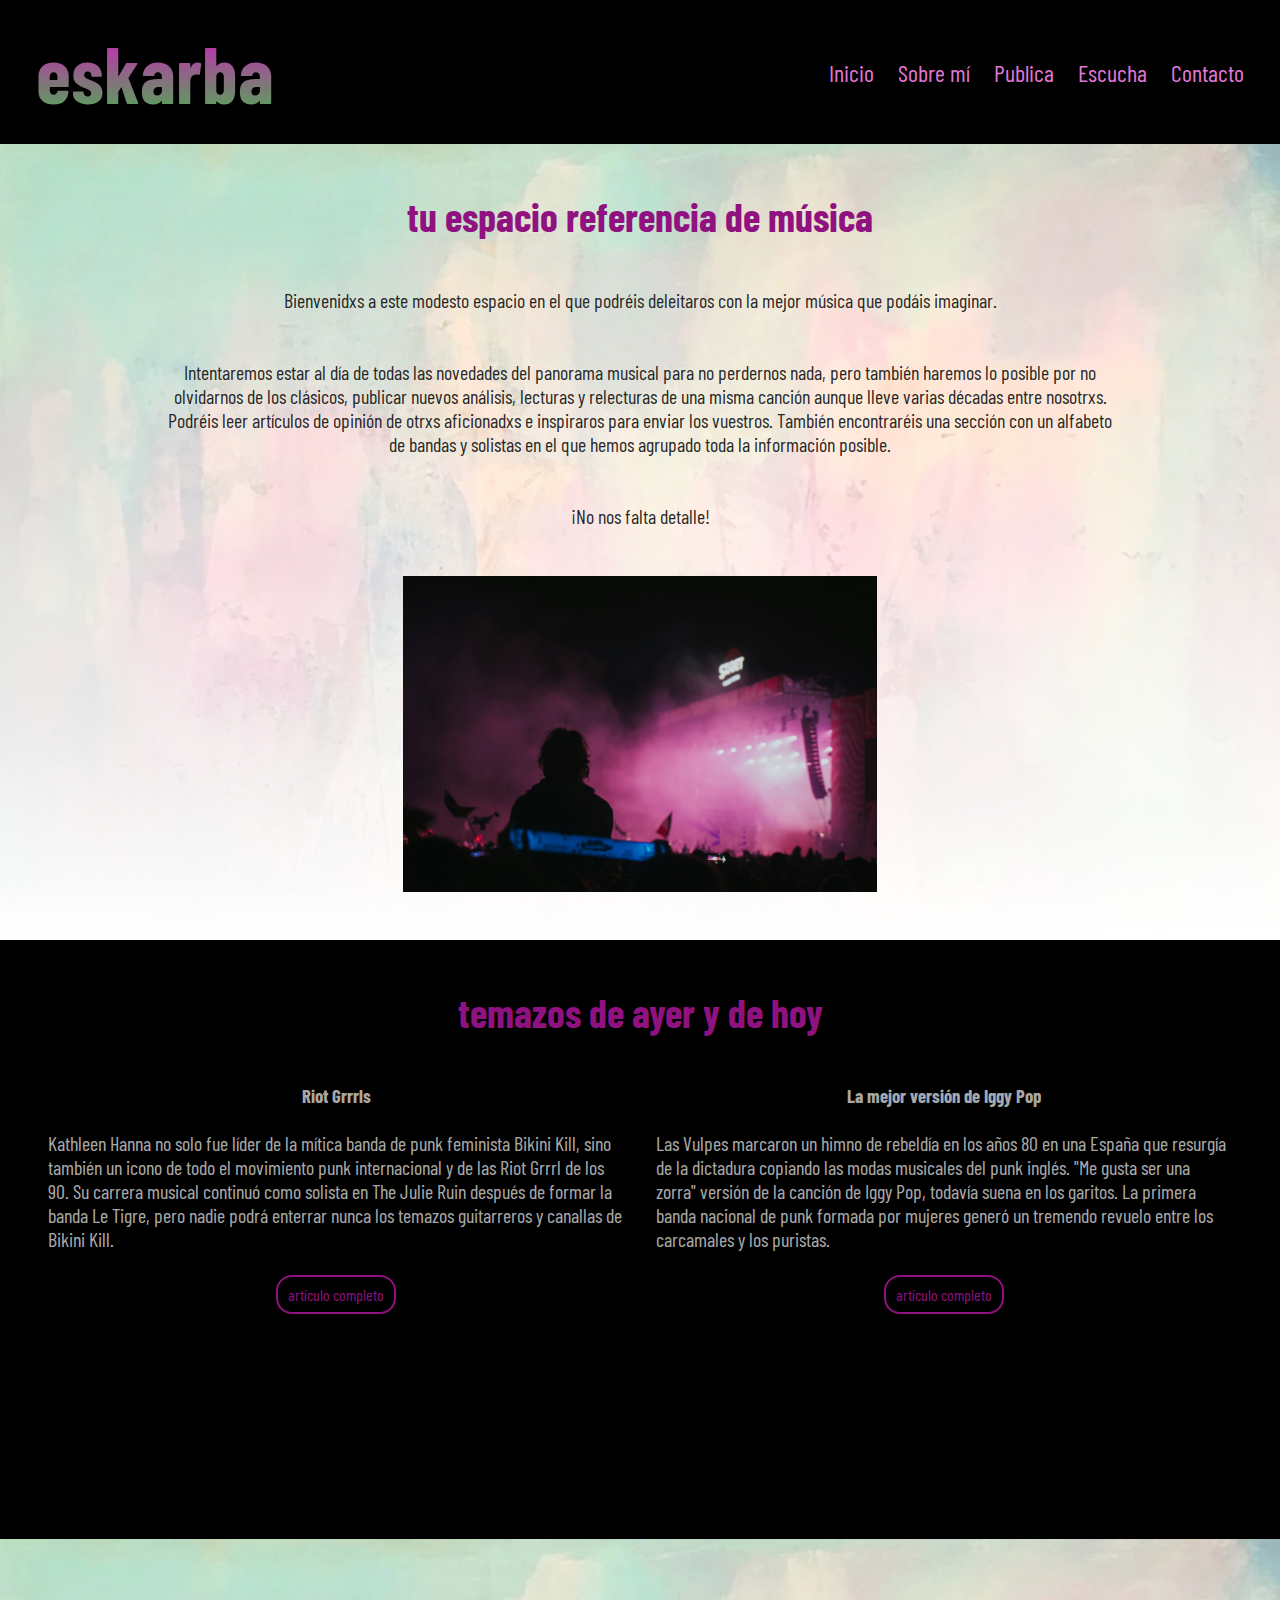
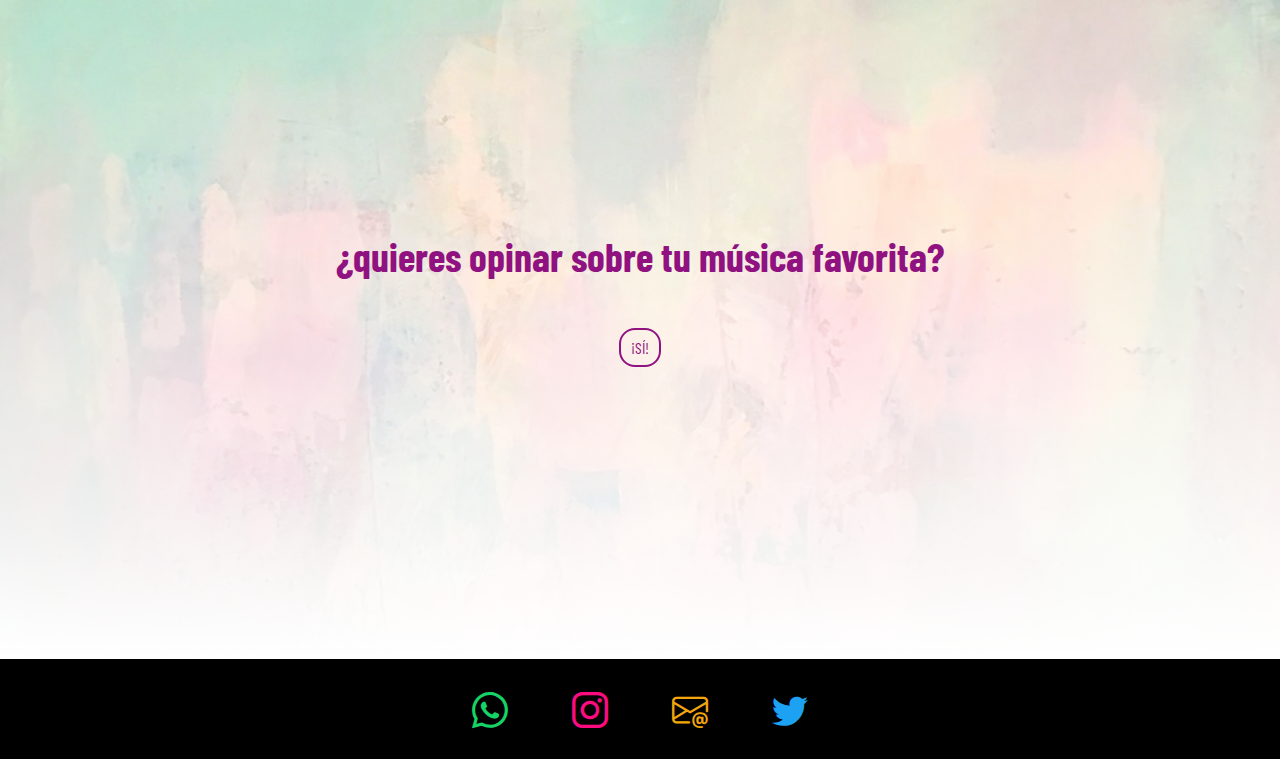
<file: index.html>
<!DOCTYPE html>
<html lang="en">

<head>
    <meta charset="UTF-8">
    <meta name="viewport" content="width=device-width, initial-scale=1.0">
    <meta name="description"
        content="Explora el mundo de la música en Eskarba: donde podrás mantenerte al día con las últimas noticias, descubrir nuevas bandas, compartir tus análisis musicales y estar al tanto de todas las novedades del mundo musical. ¡Larga vida al Rock 'N' Roll!">
    <link rel="stylesheet" href="./css/style.css">
    <link rel="stylesheet" href="https://cdn.jsdelivr.net/npm/bootstrap-icons@1.11.3/font/bootstrap-icons.min.css">
    <link rel="preconnect" href="https://fonts.googleapis.com">
    <link rel="preconnect" href="https://fonts.gstatic.com" crossorigin>
    <link
        href="https://fonts.googleapis.com/css2?family=Barlow+Condensed:ital,wght@0,100;0,200;0,300;0,400;0,500;0,600;0,700;0,800;0,900;1,100;1,200;1,300;1,400;1,500;1,600;1,700;1,800;1,900&display=swap"
        rel="stylesheet">
    <title>ESKARBA | Tu espacio musical de referencia</title>
</head>

<body>

    <header class="header">
        <nav class="navbar">
            <div>
                <h1 class="navbar_titulo">eskarba</h1>
            </div>
            <div class="navbar_ordenador">
                <ul class="navbar_list">
                    <li class="navbar-item"><a href="./index.html">Inicio</a></li>
                    <li class="navbar-item"><a href="./pages/sobre_mi.html">Sobre mí</a></li>
                    <li class="navbar-item"><a href="./pages/publica.html">Publica</a></li>
                    <li class="navbar-item"><a href="./pages/escucha.html">Escucha</a></li>
                    <li class="navbar-item"><a href="./pages/contacto.html">Contacto</a></li>
                </ul>
            </div>

            <!--futuro menú hamburguesa-->
            <!--<button class="burguer">
                <i class="bi bi-list"></i>
            </button>
            <div class="navbar_mobile">
                <ul class="listamenu_mobile">
                    <li class="nav-item_mobile"><a href="./index.html">Inicio</a></li>
                    <li class="nav-item_mobile"><a href="./pages/sobre_mi.html">Sobre mí</a></li>
                    <li class="nav-item_mobile"><a href="./pages/publica.html">Publica</a></li>
                    <li class="nav-item_mobile"><a href="./pages/escucha.html">Escucha</a></li>
                    <li class="nav-item_mobile"><a href="./pages/contacto.html">Contacto</a></li>
                </ul>
            </div>-->
        </nav>
    </header>

    <main>
        <section id="presentacion" class="justifyCenter">
            <h2 class="tituloCuerpo">tu espacio referencia de música</h2>

            <p class="p1"> Bienvenidxs a este modesto espacio en el que podréis deleitaros con la mejor música que
                podáis imaginar.
            </p>
            <p class="p1"> Intentaremos estar al día de todas las novedades del panorama musical para no perdernos nada,
                pero también haremos lo posible por no olvidarnos de los clásicos, publicar nuevos análisis, lecturas y
                relecturas de una misma canción aunque lleve varias décadas entre nosotrxs. Podréis leer artículos de
                opinión de otrxs aficionadxs e inspiraros para enviar los vuestros. También encontraréis una sección con
                un alfabeto de bandas y solistas en el que hemos agrupado toda la información posible.
            </p>
            <p class="p1">¡No nos falta detalle!</p>
            <img src="./img/concierto-rosa.jpg" alt="público de un concierto" class="fotoentrada">

        </section>

        <section id="temazos" class="cuerpo2">
            <h2 class="tituloCuerpo">temazos de ayer y de hoy</h2>
            <div class="contenedorTarjetas">
                <article class="tarjetaMusica">
                    <h3>Riot Grrrls</h3>
                    <p>Kathleen Hanna no solo fue líder de la mítica banda de punk feminista Bikini Kill, sino también
                        un icono de todo el movimiento punk internacional y de las Riot Grrrl de los 90. Su carrera
                        musical continuó como solista en The Julie Ruin después de formar la banda Le Tigre, pero nadie
                        podrá enterrar nunca los temazos guitarreros y canallas de Bikini Kill. </p>
                    <a href="" target="_blank" class="boton">artículo completo</a>
                    <div class="videos">
                        <iframe
                            src="https://www.youtube.com/embed/bOCWma5vOiQ?si=rpA8ff-EgO8_wesc"
                            title="YouTube video player" frameborder="0"
                            allow="accelerometer; autoplay; clipboard-write; encrypted-media; gyroscope; picture-in-picture; web-share"
                            referrerpolicy="strict-origin-when-cross-origin" allowfullscreen></iframe>
                    </div>
                </article>
                <article class="tarjetaMusica">
                    <h3>La mejor versión de Iggy Pop</h3>
                    <p>Las Vulpes marcaron un himno de rebeldía en los años 80 en una España que resurgía de la
                        dictadura copiando las modas musicales del punk inglés. "Me gusta ser una zorra" versión de la
                        canción de Iggy Pop, todavía suena en los garitos. La primera banda nacional de punk formada por
                        mujeres generó un tremendo revuelo entre los carcamales y los puristas.</p>
                    <a href="" target="_blank" class="boton">artículo completo </a>
                    <div class="videos">
                        <iframe
                            src="https://www.youtube.com/embed/ZZBmBAe2G8g?si=zzpzyy1j-F8RdoJ3"
                            title="YouTube video player" frameborder="0"
                            allow="accelerometer; autoplay; clipboard-write; encrypted-media; gyroscope; picture-in-picture; web-share"
                            referrerpolicy="strict-origin-when-cross-origin" allowfullscreen></iframe>
                    </div>
                </article>
            </div>
        </section>

        <section id="quieresopinar" class="justifyCenter" class="gapbody">
            <h2 class="tituloCuerpo">¿quieres opinar sobre tu música favorita?</h2>
            <a href="./pages/publica.html" class="boton">¡SÍ!</a>
        </section>
    </main>

    <footer class="pie">
        <div class="boton-wpp">
            <i class="bi bi-whatsapp"></i>
        </div>
        <div class="boton-ig">
            <i class="bi bi-instagram"></i>
        </div>
        <div class="boton-email">
            <i class="bi bi-envelope-at"></i>
        </div>
        <div class="boton-tw">
            <i class="bi bi-twitter"></i>
        </div>
    </footer>

</body>

</html>



<!--la etiqueta iframe te permite incluir items externos (pdf, vídeos, ubicaciones, etc) a través de un link-->
<!--puedes añadir videos con la etiqueta <video src=""controls></video> La etiqueta controls permite añadir controles al vídeo para reproducirlo, si quieres que se reproduzca solo pones conrrols autoplay, si quieres que empiece y esté en silencio añades muted, si quieres que se reproduzca en bucle añades loop-->
</file>
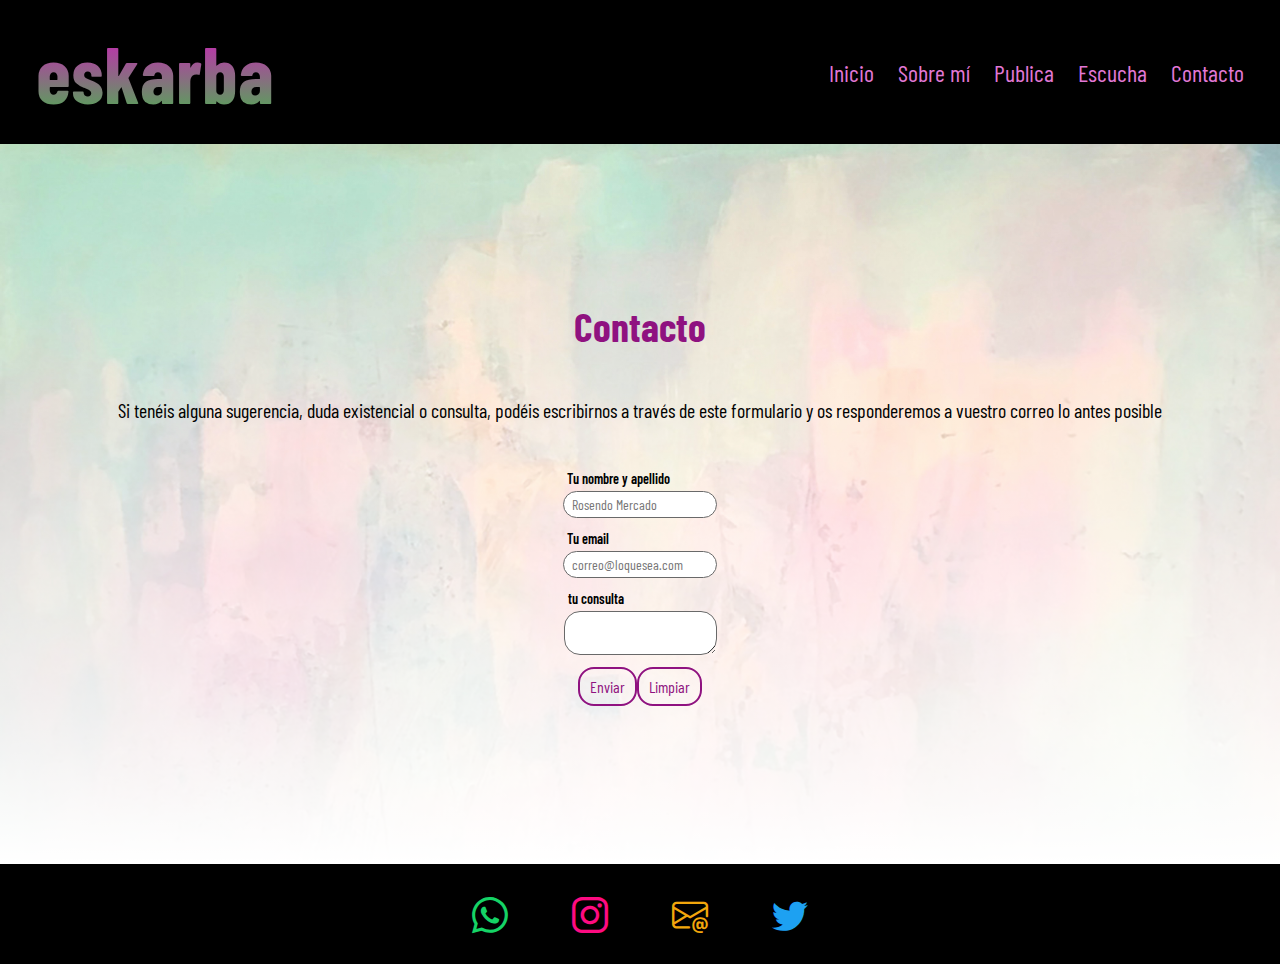
<file: pages/contacto.html>
<!DOCTYPE html>
<html lang="en">

<head>
    <meta charset="UTF-8">
    <meta name="viewport" content="width=device-width, initial-scale=1.0">
    <meta name="description"
        content="Contacta conmigo si tienes cualquier duda o propuesta sobre música, no dudes en escribirme y te responderé lo antes posible, ¡construyamos la mejor web musical de la historia entre todxs!">
    <link rel="stylesheet" href="../css/style.css">
    <link rel="stylesheet" href="https://cdn.jsdelivr.net/npm/bootstrap-icons@1.11.3/font/bootstrap-icons.min.css">
    <link rel="preconnect" href="https://fonts.googleapis.com">
    <link rel="preconnect" href="https://fonts.gstatic.com" crossorigin>
    <link
        href="https://fonts.googleapis.com/css2?family=Barlow+Condensed:ital,wght@0,100;0,200;0,300;0,400;0,500;0,600;0,700;0,800;0,900;1,100;1,200;1,300;1,400;1,500;1,600;1,700;1,800;1,900&display=swap"
        rel="stylesheet">
    <title>ESKARBA | Tu espacio musical de referencia</title>
</head>

<body>
    <header class="header">
        <nav class="navbar">
            <div>
                <h1 class="navbar_titulo">eskarba</h1>
            </div>
            <div class="navbar_ordenador">
                <ul class="navbar_list">
                    <li class="nav-item"><a href="../index.html">Inicio</a></li>
                    <li class="nav-item"><a href="./sobre_mi.html">Sobre mí</a></li>
                    <li class="nav-item"><a href="./publica.html">Publica</a></li>
                    <li class="nav-item"><a href="./escucha.html">Escucha</a></li>
                    <li class="nav-item"><a href="./contacto.html">Contacto</a></li>
                </ul>
            </div>
        </nav>
    </header>
    <main>
        <section id="formulariocontacto" class="justifyCenter">
            <div>
                <h1 class="tituloCuerpo">Contacto</h1>
            </div>
            <p>Si tenéis alguna sugerencia, duda existencial o consulta, podéis escribirnos a través de este formulario
                y os responderemos a vuestro correo lo antes posible</p>
            <form class="formulariocolumn" action="">
                <div class="inputTexto">
                    <label for="nombre">Tu nombre y apellido</label>
                    <input type="text" id="nombre" placeholder="Rosendo Mercado">
                </div>

                <div class="inputTexto">
                    <label for="correo">Tu email</label>
                    <input type="email" id="correo" placeholder="correo@loquesea.com">
                </div>

                <div class="inputTexto">
                    <label for="consulta">tu consulta</label>
                    <textarea name="" id="consulta"></textarea>
                </div>

                <div class="dosbotones">
                    <input type="submit" value="Enviar" class="boton">
                    <input type="reset" value="Limpiar" class="boton">
                </div>
            </form>
        </section>
    </main>

    <footer class="pie">
        <div class="boton-wpp">
            <i class="bi bi-whatsapp"></i>
        </div>
        <div class="boton-ig">
            <i class="bi bi-instagram"></i>
        </div>
        <div class="boton-email">
            <i class="bi bi-envelope-at"></i>
        </div>
        <div class="boton-tw">
            <i class="bi bi-twitter"></i>
        </div>
    </footer>

</body>

</html>

<!--puedes meter select/option (y las opciones que quieras) para hacer una lista desplegable-->
</file>
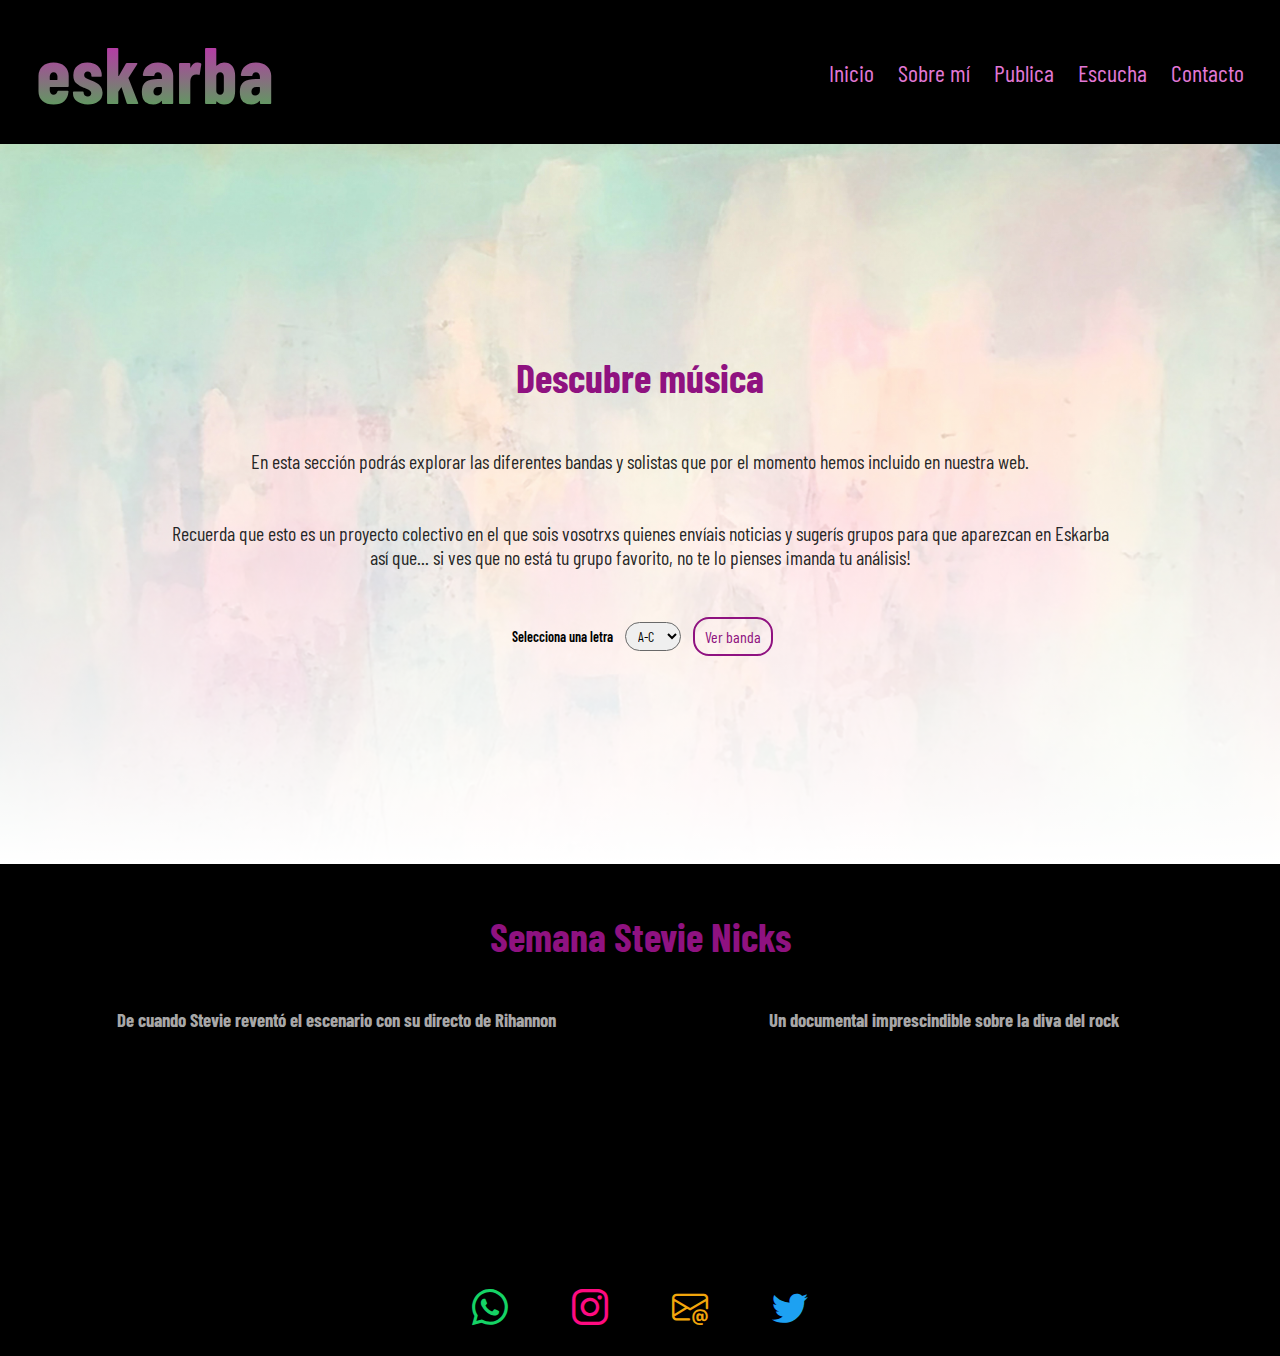
<file: pages/escucha.html>
<!DOCTYPE html>
<html lang="en">

<head>
    <meta charset="UTF-8">
    <meta name="viewport" content="width=device-width, initial-scale=1.0">
    <meta name="description"
        content="Podrás disfrutar de una extensa colección de bandas musicales y solistas a través del abecedario. Explora la diversidad de géneros y épocas, descubriendo nuevos sonidos y reviviendo clásicos atemporales. ¡Encuentra tu banda favorita y déjate llevar por la magia de la música en cada click!">
    <link rel="stylesheet" href="../css/style.css">
    <link rel="stylesheet" href="https://cdn.jsdelivr.net/npm/bootstrap-icons@1.11.3/font/bootstrap-icons.min.css">
    <link rel="preconnect" href="https://fonts.googleapis.com">
    <link rel="preconnect" href="https://fonts.gstatic.com" crossorigin>
    <link
        href="https://fonts.googleapis.com/css2?family=Barlow+Condensed:ital,wght@0,100;0,200;0,300;0,400;0,500;0,600;0,700;0,800;0,900;1,100;1,200;1,300;1,400;1,500;1,600;1,700;1,800;1,900&display=swap"
        rel="stylesheet">
    <title>ESKARBA | Escucha tus bandas favoritas</title>
</head>

<body>
    <header class="header">
        <nav class="navbar">
            <div>
                <h1 class="navbar_titulo">eskarba</h1>
            </div>
            <div class="navbar_ordenador">
                <ul class="navbar_list">
                    <li class="nav-item"><a href="../index.html">Inicio</a></li>
                    <li class="nav-item"><a href="./sobre_mi.html">Sobre mí</a></li>
                    <li class="nav-item"><a href="./publica.html">Publica</a></li>
                    <li class="nav-item"><a href="./escucha.html">Escucha</a></li>
                    <li class="nav-item"><a href="./contacto.html">Contacto</a></li>
                </ul>
            </div>
        </nav>
    </header>

    <main>
        <section id="buscarbanda" class="justifyCenter">
            <div>
                <h1 class="tituloCuerpo">Descubre música</h1>
            </div>
            <p class="p1">En esta sección podrás explorar las diferentes bandas y solistas que por el momento hemos
                incluido en
                nuestra web.
            </p>
            <p class="p1">Recuerda que esto es un proyecto colectivo en el que sois vosotrxs quienes envíais
                noticias y sugerís grupos para que aparezcan en Eskarba así que... si ves que no está tu grupo
                favorito, no te lo pienses ¡manda tu análisis!</p>
            <form class="formulariorow" action="">
                <label for="Letra">Selecciona una letra</label>
                <select name="bandas" id="Letra">
                    <option value="A-C">A-C</option>
                    <option value="D-F">D-F</option>
                    <option value="E-G">E-G</option>
                    <option value="H-J">H-J</option>
                    <option value="K-M">K-M</option>
                    <option value="N-P">N-P</option>
                    <option value="Q-S">Q-S</option>
                    <option value="T-V">T-V</option>
                    <option value="W-Z">W-Z</option>
                </select>
                <input type="submit" value="Ver banda" class="boton">
            </form>
        </section>
        <section class="cuerpo2">
            <h2 class="tituloCuerpo">Semana Stevie Nicks</h2>
            <div class="contenedorTarjetas">
                <article class="tarjetaMusica">
                    <h3>De cuando Stevie reventó el escenario con su directo de Rihannon</h3>
                    <div class="videos">
                        <iframe src="https://www.youtube.com/embed/goKM7jsOwrg?si=URSPem2kKGJv-iG-"
                            title="YouTube video player" frameborder="0"
                            allow="accelerometer; autoplay; clipboard-write; encrypted-media; gyroscope; picture-in-picture; web-share"
                            referrerpolicy="strict-origin-when-cross-origin" allowfullscreen></iframe>
                    </div>
                </article>
                <article class="tarjetaMusica">
                    <h3>Un documental imprescindible sobre la diva del rock</h3>
                    <div class="videos">
                        <iframe src="https://www.youtube.com/embed/ycYzbS1D-tQ?si=SB9_-shLBgfRnbPE"
                            title="YouTube video player" frameborder="0"
                            allow="accelerometer; autoplay; clipboard-write; encrypted-media; gyroscope; picture-in-picture; web-share"
                            referrerpolicy="strict-origin-when-cross-origin" allowfullscreen></iframe>
                    </div>
                </article>
            </div>
        </section>
    </main>

    <footer class="pie">
        <div class="boton-wpp">
            <i class="bi bi-whatsapp"></i>
        </div>
        <div class="boton-ig">
            <i class="bi bi-instagram"></i>
        </div>
        <div class="boton-email">
            <i class="bi bi-envelope-at"></i>
        </div>
        <div class="boton-tw">
            <i class="bi bi-twitter"></i>
        </div>
    </footer>

</body>

</html>
</file>
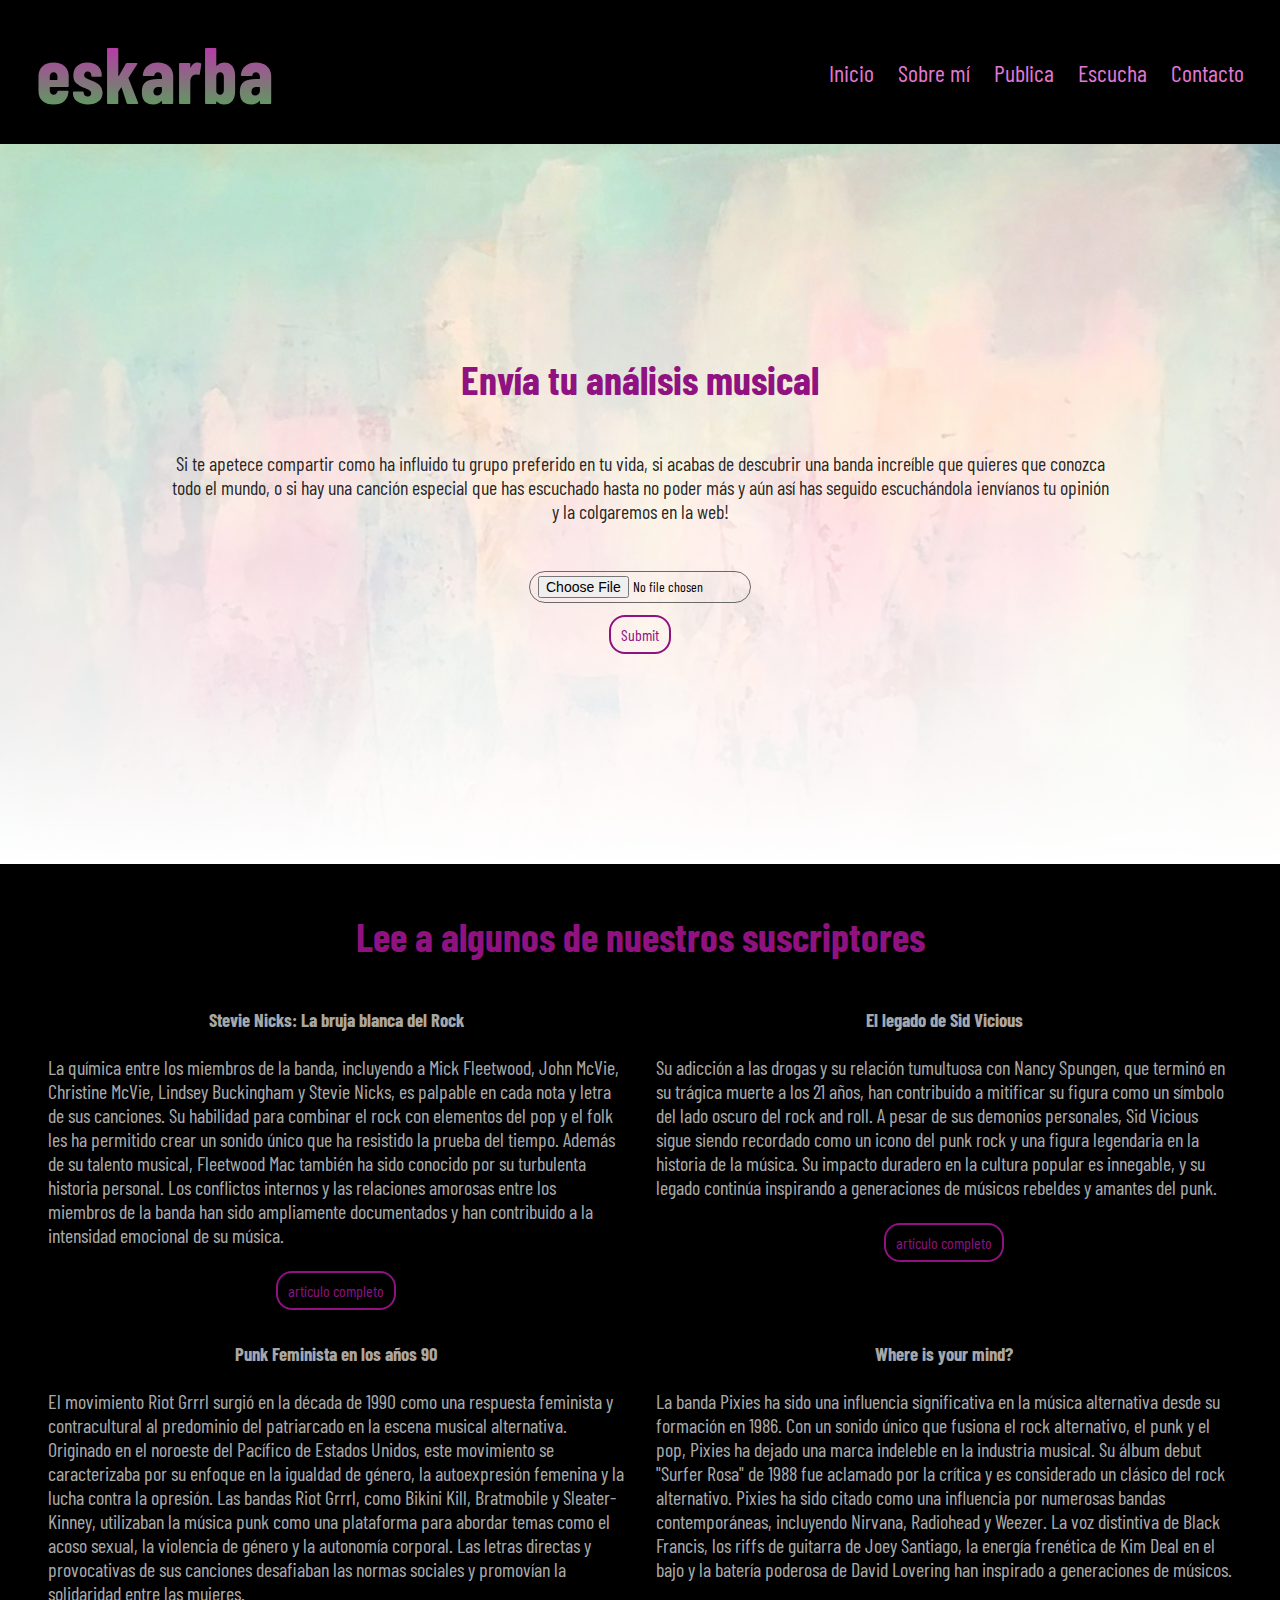
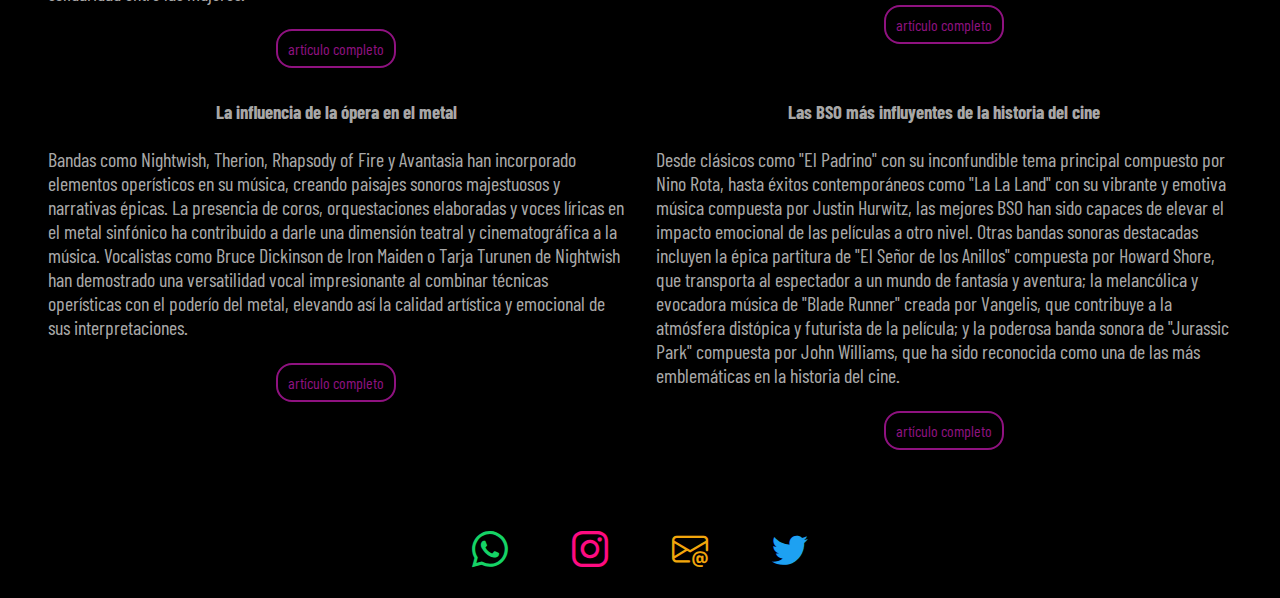
<file: pages/publica.html>
<!DOCTYPE html>
<html lang="en">

<head>
    <meta charset="UTF-8">
    <meta name="viewport" content="width=device-width, initial-scale=1.0">
    <meta name="description"
        content="En nuestro sitio web, puedes enviar tus análisis y opiniones sobre música para que los publiquemos. Descubre un espacio donde compartir tu pasión por la música y conectarte con otros amantes de este arte. ¡Únete a nuestra comunidad musical hoy mismo!">
    <link rel="stylesheet" href="../css/style.css">
    <link rel="stylesheet" href="https://cdn.jsdelivr.net/npm/bootstrap-icons@1.11.3/font/bootstrap-icons.min.css">
    <link rel="preconnect" href="https://fonts.googleapis.com">
    <link rel="preconnect" href="https://fonts.gstatic.com" crossorigin>
    <link
        href="https://fonts.googleapis.com/css2?family=Barlow+Condensed:ital,wght@0,100;0,200;0,300;0,400;0,500;0,600;0,700;0,800;0,900;1,100;1,200;1,300;1,400;1,500;1,600;1,700;1,800;1,900&display=swap"
        rel="stylesheet">
    <title>ESKARBA | Publica tu análisis musical</title>
</head>

<body>
    <header class="header">
        <nav class="navbar">
            <div>
                <h1 class="navbar_titulo">eskarba</h1>
            </div>
            <div class="navbar_ordenador">
                <ul class="navbar_list">
                    <li class="nav-item"><a href="../index.html">Inicio</a></li>
                    <li class="nav-item"><a href="./sobre_mi.html">Sobre mí</a></li>
                    <li class="nav-item"><a href="./publica.html">Publica</a></li>
                    <li class="nav-item"><a href="./escucha.html">Escucha</a></li>
                    <li class="nav-item"><a href="./contacto.html">Contacto</a></li>
                </ul>
            </div>
        </nav>
    </header>

    <main>
        <section id="formulariopublicar" class="justifyCenter">
            <div>
                <h1 class="tituloCuerpo">Envía tu análisis musical</h1>
            </div>
            <p class="p1"> Si te apetece compartir como ha influido tu grupo preferido en tu vida, si acabas de
                descubrir una
                banda
                increíble que quieres que conozca todo el mundo, o si hay una canción especial que has escuchado
                hasta
                no poder más y aún así has seguido escuchándola ¡envíanos tu opinión y la colgaremos en la web!
            </p>
            <form action="" class="formulariocolumn">
                <div>
                    <input type="file" class="inputFile">
                </div>
                <div>
                    <input type="submit" class="boton">
                </div>
            </form>
        </section>
        <section id="publicacionesGente" class="cuerpo2">
            <h2 class="tituloCuerpo">Lee a algunos de nuestros suscriptores</h2>
            <div class="contenedorTarjetas">
                <article class="tarjetaMusica">
                    <h3>Stevie Nicks: La bruja blanca del Rock</h3>
                    <p> La química entre los miembros de la banda, incluyendo a Mick Fleetwood, John McVie, Christine
                        McVie, Lindsey Buckingham y Stevie Nicks, es palpable en cada nota y letra de sus canciones. Su
                        habilidad para combinar el rock con elementos del pop y el folk les ha permitido crear un sonido
                        único que ha resistido la prueba del tiempo.
                        Además de su talento musical, Fleetwood Mac también ha sido conocido por su turbulenta historia
                        personal. Los conflictos internos y las relaciones amorosas entre los miembros de la banda han
                        sido ampliamente documentados y han contribuido a la intensidad emocional de su música.</p>
                    <a href="" target="_blank" class="boton">artículo completo</a>
                </article>
                <article class="tarjetaMusica">
                    <h3>El legado de Sid Vicious</h3>
                    <p> Su adicción a las drogas y su relación tumultuosa con Nancy Spungen, que terminó en su trágica
                        muerte a los 21 años, han contribuido a mitificar su figura como un símbolo del lado oscuro del
                        rock and roll.
                        A pesar de sus demonios personales, Sid Vicious sigue siendo recordado como un icono del punk
                        rock y una figura legendaria en la historia de la música. Su impacto duradero en la cultura
                        popular es innegable, y su legado continúa inspirando a generaciones de músicos rebeldes y
                        amantes del punk.</p>
                    <a href="" target="_blank" class="boton">artículo completo</a>
                </article>
                <article class="tarjetaMusica">
                    <h3>Punk Feminista en los años 90</h3>
                    <p> El movimiento Riot Grrrl surgió en la década de 1990 como una respuesta feminista y
                        contracultural al predominio del patriarcado en la escena musical alternativa. Originado en el
                        noroeste del Pacífico de Estados Unidos, este movimiento se caracterizaba por su enfoque en la
                        igualdad de género, la autoexpresión femenina y la lucha contra la opresión.
                        Las bandas Riot Grrrl, como Bikini Kill, Bratmobile y Sleater-Kinney, utilizaban la música punk
                        como una plataforma para abordar temas como el acoso sexual, la violencia de género y la
                        autonomía corporal. Las letras directas y provocativas de sus canciones desafiaban las normas
                        sociales y promovían la solidaridad entre las mujeres.</p>
                    <a href="" target="_blank" class="boton">artículo completo</a>
                </article>
                <article class="tarjetaMusica">
                    <h3>Where is your mind?</h3>
                    <p> La banda Pixies ha sido una influencia significativa en la música alternativa desde su formación
                        en 1986. Con un sonido único que fusiona el rock alternativo, el punk y el pop, Pixies ha dejado
                        una marca indeleble en la industria musical. Su álbum debut "Surfer Rosa" de 1988 fue aclamado
                        por la crítica y es considerado un clásico del rock alternativo.
                        Pixies ha sido citado como una influencia por numerosas bandas contemporáneas, incluyendo
                        Nirvana, Radiohead y Weezer. La voz distintiva de Black Francis, los riffs de guitarra de Joey
                        Santiago, la energía frenética de Kim Deal en el bajo y la batería poderosa de David Lovering
                        han inspirado a generaciones de músicos.</p>
                    <a href="" target="_blank" class="boton">artículo completo</a>
                </article>
                <article class="tarjetaMusica">
                    <h3>La influencia de la ópera en el metal</h3>
                    <p> Bandas como Nightwish, Therion, Rhapsody of Fire y Avantasia han incorporado elementos
                        operísticos en su música, creando paisajes sonoros majestuosos y narrativas épicas. La presencia
                        de coros, orquestaciones elaboradas y voces líricas en el metal sinfónico ha contribuido a darle
                        una dimensión teatral y cinematográfica a la música.
                        Vocalistas como Bruce Dickinson de Iron Maiden o Tarja Turunen de Nightwish han demostrado una
                        versatilidad vocal impresionante al combinar técnicas operísticas con el poderío del metal,
                        elevando así la calidad artística y emocional de sus interpretaciones.</p>
                    <a href="" target="_blank" class="boton">artículo completo</a>
                </article>
                <article class="tarjetaMusica">
                    <h3>Las BSO más influyentes de la historia del cine</h3>
                    <p> Desde clásicos como "El Padrino" con su inconfundible tema principal compuesto por Nino Rota,
                        hasta éxitos contemporáneos como "La La Land" con su vibrante y emotiva música compuesta por
                        Justin Hurwitz, las mejores BSO han sido capaces de elevar el impacto emocional de las películas
                        a otro nivel.
                        Otras bandas sonoras destacadas incluyen la épica partitura de "El Señor de los Anillos"
                        compuesta por Howard Shore, que transporta al espectador a un mundo de fantasía y aventura; la
                        melancólica y evocadora música de "Blade Runner" creada por Vangelis, que contribuye a la
                        atmósfera distópica y futurista de la película; y la poderosa banda sonora de "Jurassic Park"
                        compuesta por John Williams, que ha sido reconocida como una de las más emblemáticas en la
                        historia del cine.</p>
                    <a href="" target="_blank" class="boton">artículo completo</a>
                </article>
            </div>
        </section>
    </main>

    <footer class="pie">
        <div class="boton-wpp">
            <i class="bi bi-whatsapp"></i>
        </div>
        <div class="boton-ig">
            <i class="bi bi-instagram"></i>
        </div>
        <div class="boton-email">
            <i class="bi bi-envelope-at"></i>
        </div>
        <div class="boton-tw">
            <i class="bi bi-twitter"></i>
        </div>
    </footer>

</body>

</html>
</file>
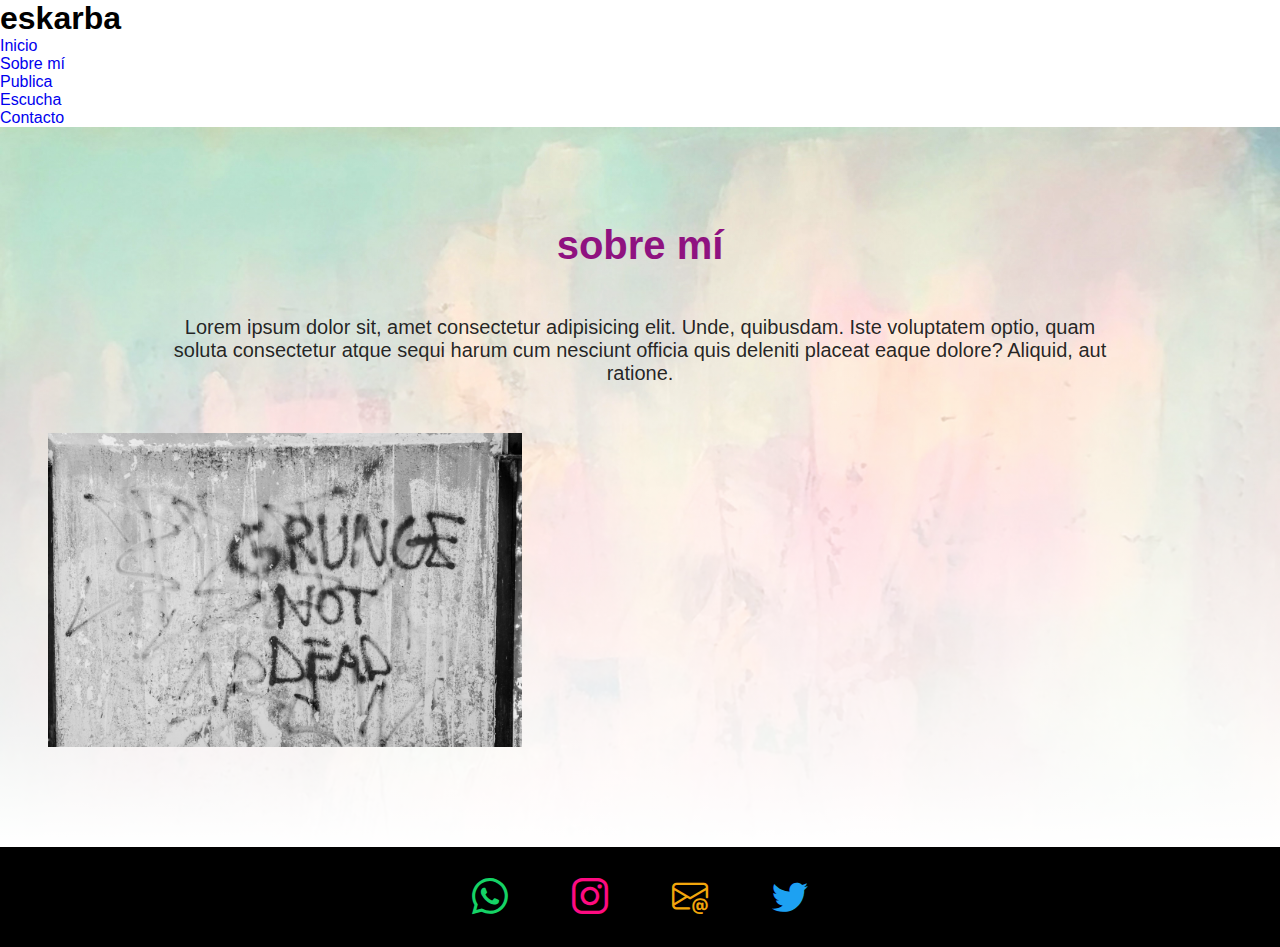
<file: pages/sobre mí.html>
<!DOCTYPE html>
<html lang="en">

<head>
    <meta charset="UTF-8">
    <meta name="viewport" content="width=device-width, initial-scale=1.0">
    <link rel="stylesheet" href="../css/style.css">
    <link rel="stylesheet" href="https://cdn.jsdelivr.net/npm/bootstrap-icons@1.11.3/font/bootstrap-icons.min.css">
    <title>Document</title>
</head>

<body>
    <header class="header">
        <h1 class="titulo">eskarba</h1>

        <nav class="menuSuperior">
            <ul class="listamenu">
                <li><a href="../index.html">Inicio</a></li>
                <li><a href="./sobre mí.html">Sobre mí</a></li>
                <li><a href="./publica.html">Publica</a></li>
                <li><a href="./escucha.html">Escucha</a></li>
                <li><a href="./contacto.html">Contacto</a></li>
            </ul>
        </nav>
    </header>

    <main class="sobremi">
        <section class="justifyCenter">
            <div>
                <h1 class="tituloCuerpo">sobre mí</h1>
            </div>
            <p class="p1">Lorem ipsum dolor sit, amet consectetur adipisicing elit. Unde, quibusdam. Iste voluptatem
                optio,
                quam
                soluta consectetur atque sequi harum cum nesciunt officia quis deleniti placeat eaque dolore?
                Aliquid,
                aut ratione.</p>
            <div>
                <img src="../img/grunge is not dead.jpg" alt="graffiti grunge" class="fotocuerpo1">
            </div>
        </section>
    </main>

    <footer class="pie">
        <div class="boton-wpp">
            <i class="bi bi-whatsapp"></i>
        </div>
        <div class="boton-ig">
            <i class="bi bi-instagram"></i>
        </div>
        <div class="boton-email">
            <i class="bi bi-envelope-at"></i>
        </div>
        <div class="boton-tw">
            <i class="bi bi-twitter"></i>
        </div>
    </footer>
</body>

</html>
</file>
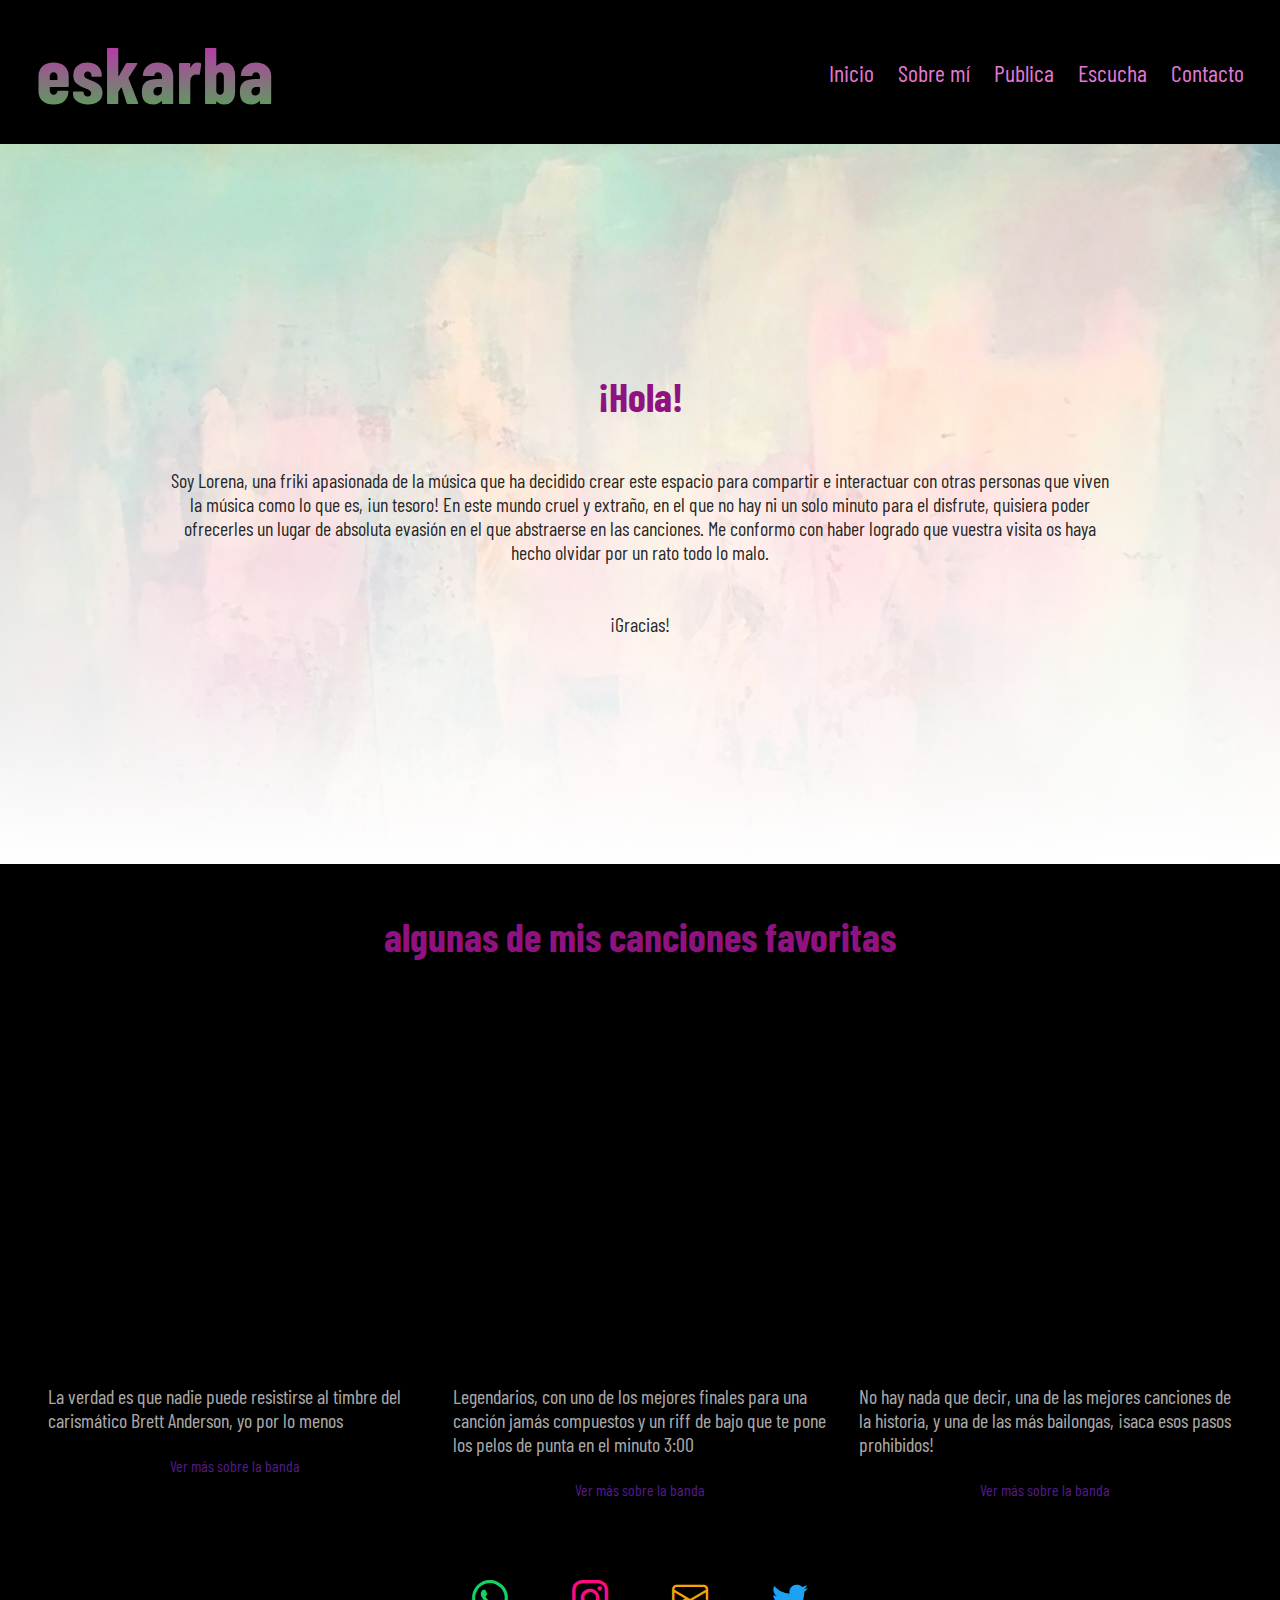
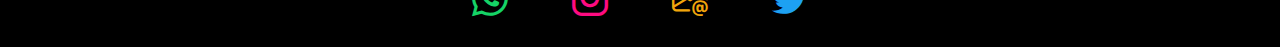
<file: pages/sobre_mi.html>
<!DOCTYPE html>
<html lang="en">

<head>
    <meta charset="UTF-8">
    <meta name="viewport" content="width=device-width, initial-scale=1.0">
    <meta name="description"
        content="Soy Lorena, una apasionada melómana que comparte sus canciones favoritas y experiencias musicales contigo. Conoce las melodías y ritmos que inspiran mi vida, ¡y descubre nuevas joyas sonoras junto a mí!">
    <link rel="stylesheet" href="../css/style.css">
    <link rel="stylesheet" href="https://cdn.jsdelivr.net/npm/bootstrap-icons@1.11.3/font/bootstrap-icons.min.css">
    <link rel="preconnect" href="https://fonts.googleapis.com">
    <link rel="preconnect" href="https://fonts.gstatic.com" crossorigin>
    <link
        href="https://fonts.googleapis.com/css2?family=Barlow+Condensed:ital,wght@0,100;0,200;0,300;0,400;0,500;0,600;0,700;0,800;0,900;1,100;1,200;1,300;1,400;1,500;1,600;1,700;1,800;1,900&display=swap"
        rel="stylesheet">
    <title>ESKARBA | Tu espacio musical de referencia</title>
</head>

<body>
    <header class="header">
        <nav class="navbar">
            <div>
                <h1 class="navbar_titulo">eskarba</h1>
            </div>
            <div class="navbar_ordenador">
                <ul class="navbar_list">
                    <li class="nav-item"><a href="../index.html">Inicio</a></li>
                    <li class="nav-item"><a href="./sobre_mi.html">Sobre mí</a></li>
                    <li class="nav-item"><a href="./publica.html">Publica</a></li>
                    <li class="nav-item"><a href="./escucha.html">Escucha</a></li>
                    <li class="nav-item"><a href="./contacto.html">Contacto</a></li>
                </ul>
            </div>
        </nav>
    </header>

    <main id="sobremi">
        <section id="grunge" class="justifyCenter">
            <div>
                <h1 class="tituloCuerpo">¡Hola!</h1>
            </div>
            <p class="p1">
                Soy Lorena, una friki apasionada de la música que ha decidido crear este espacio para
                compartir e interactuar con otras personas que viven la música como lo que es, ¡un tesoro!
                En este mundo cruel y extraño, en el que no hay ni un solo minuto para el disfrute, quisiera poder
                ofrecerles un lugar de absoluta evasión en el que abstraerse en las canciones.
                Me conformo con haber logrado que vuestra visita os haya hecho olvidar por un rato todo lo malo.
            </p>
            <p class="p1">
                ¡Gracias!
            </p>
        </section>
        <section id="cancionesFavoritas" class="cuerpo2">
            <h2 class="tituloCuerpo">algunas de mis canciones favoritas</h2>
            <div class="contenedorTarjetas">
                <article class="tarjetaMusica">
                    <iframe style="border-radius:12px"
                        src="https://open.spotify.com/embed/track/5yiFGt9iCBpjQLZuQtCscX?utm_source=generator"
                        width="100%" height="352" frameBorder="0" allowfullscreen=""
                        allow="autoplay; clipboard-write; encrypted-media; fullscreen; picture-in-picture"
                        loading="lazy"></iframe>
                    <p>La verdad es que nadie puede resistirse al timbre del carismático Brett Anderson, yo por lo menos
                    </p>
                    <a href="" target="_blank" class="botonfondonegro">Ver más sobre la banda </a>
                </article>
                <article class="tarjetaMusica">
                    <iframe style="border-radius:12px"
                        src="https://open.spotify.com/embed/track/5e9TFTbltYBg2xThimr0rU?utm_source=generator"
                        width="100%" height="352" frameBorder="0" allowfullscreen=""
                        allow="autoplay; clipboard-write; encrypted-media; fullscreen; picture-in-picture"
                        loading="lazy"></iframe>
                    <p>Legendarios, con uno de los mejores finales para una canción jamás compuestos y un riff de bajo
                        que te pone los pelos de punta en el minuto 3:00</p>
                    <a href="" target="_blank" class="botonfondonegro">Ver más sobre la banda </a>
                </article>
                <article class="tarjetaMusica">
                    <iframe style="border-radius:12px"
                        src="https://open.spotify.com/embed/track/5vmRQ3zELMLUQPo2FLQ76x?utm_source=generator"
                        width="100%" height="352" frameBorder="0" allowfullscreen=""
                        allow="autoplay; clipboard-write; encrypted-media; fullscreen; picture-in-picture"
                        loading="lazy"></iframe>
                    <p>No hay nada que decir, una de las mejores canciones de la historia, y una de las más bailongas,
                        ¡saca esos pasos prohibidos!</p>
                    <a href="" target="_blank" class="botonfondonegro">Ver más sobre la banda </a>
                </article>
            </div>
        </section>
    </main>

    <footer class="pie">
        <div class="boton-wpp">
            <i class="bi bi-whatsapp"></i>
        </div>
        <div class="boton-ig">
            <i class="bi bi-instagram"></i>
        </div>
        <div class="boton-email">
            <i class="bi bi-envelope-at"></i>
        </div>
        <div class="boton-tw">
            <i class="bi bi-twitter"></i>
        </div>
    </footer>
</body>

</html>
</file>
<file: css/style.css>
@charset "UTF-8";
/*
orden de cosas:
selector {
    propiedad: valor
}

Orden de selectores:
1. !important
2. Inline styles
3. #id
4. .class
5. tag
*/
* {
  margin: 0px;
  padding: 0px;
  box-sizing: border-box;
  size: 100vw;
  font-family: "barlow condensed", sans-serif;
}

/*declaraciones generales*/
ul,
li {
  list-style: none;
}

a {
  text-decoration: none;
}

h2 {
  font-size: 64px;
}

p {
  font-size: 20px;
}

img {
  max-width: 40%;
}

.body {
  background: #111;
  color: white;
}

/*header*/
.navbar {
  background-color: black;
  min-height: 100px;
  padding: 24px 36px;
  display: flex;
  flex-direction: row;
  flex-wrap: wrap;
  justify-content: space-between;
  align-items: center;
}
.navbar_titulo {
  /*h1*/
  color: #4CAF50;
  font-size: 80px;
  text-align: left;
  font-weight: bold;
  background-image: linear-gradient(#d716c1, #4CAF50);
  background-clip: text;
  color: transparent;
}
.navbar_list {
  /*nav bar estilos*/
  display: flex;
  flex-direction: row;
  gap: 24px;
}
.navbar_list a {
  color: #e278d6;
  font-size: 24px;
}

/*primera caja de texto*/
.justifyCenter {
  display: flex;
  flex-direction: column;
  justify-content: center;
  align-items: center;
  gap: 48px;
  padding: 48px;
  background-image: linear-gradient(transparent, white), url(../img/pared-colores.jpg);
  background-size: cover;
  height: 80vh;
}

#presentacion {
  display: flex;
  flex-direction: column;
  justify-content: center;
  align-items: center;
  gap: 48px;
  padding: 48px;
  background-image: linear-gradient(transparent, white), url(../img/pared-colores.jpg);
  background-size: cover;
  height: auto;
}

.tituloCuerpo {
  color: #8f1280;
  font-size: 40px;
  justify-content: center;
  text-align: center;
}

.p1 {
  color: rgba(25, 25, 25, 0.959);
  justify-content: center;
  text-align: center;
  max-width: 80%;
}

/*segunda caja de texto*/
.cuerpo2 {
  background-color: rgb(0, 0, 0);
  min-height: 100px;
  padding: 48px;
  display: flex;
  flex-direction: column;
  gap: 48px;
}
.cuerpo2 .tituloCuerpo {
  color: #8f1280;
  font-size: 40px;
  justify-content: center;
  text-align: center;
}

.tarjetaMusica {
  color: rgba(255, 255, 255, 0.683);
  display: flex;
  flex-direction: column;
  align-items: center;
  gap: 24px;
}

/*contenedor tarjetas*/
.contenedorTarjetas {
  display: grid;
  grid-template-columns: 1fr 1fr;
  gap: 32px;
}

/*contenedor de canciones sobre mí*/
#cancionesFavoritas .contenedorTarjetas {
  display: grid;
  grid-template-columns: 1fr 1fr 1fr;
  gap: 32px;
}

/*videos*/
.videos {
  justify-content: space-between;
  align-items: center;
  text-align: center;
}

/*componentes*/
.boton {
  color:  #8f1280;
  border: 2px solid #8f1280;
  font-size: 16px;
  padding: 8px 10px;
  border-radius: 16px;
  justify-content: center;
  text-align: center;
  align-self: center;
  background:none;
}

.boton:hover {
  color:  #640c5a;
  border: 2px solid #640c5a;
  background: #8f12801e;
}

.pie {
  background-color: black;
  min-height: 100px;
  padding: 24px 36px;
  gap: 64px;
  display: flex;
  flex-direction: row;
  flex-wrap: wrap;
  justify-content: center;
  align-items: center;
}
.pie .boton-wpp {
  color: #15d366;
  font-size: 36px;
}
.pie .boton-ig {
  color: #fe0b81;
  font-size: 36px;
}
.pie .boton-email {
  color: #f2a60c;
  font-size: 36px;
}
.pie .boton-tw {
  color: #1DA1F2;
  font-size: 36px;
}


/*botones e inputs formularios y lista desplegable*/

.formulariocolumn{
  display: flex;
  flex-direction: column;
  gap: 12px;
  align-items: center;
}

.formulariorow{
  display: flex;
  flex-direction: row;
  gap: 12px;
  align-items: center;
}
.inputTexto {
  display: flex;
  flex-direction: column;
  gap: 4px;
}

label{
  font-family: "barlow condensed", sans-serif;
  font-size: 14px;
  font-weight: 600;
  padding-left: 4px;
}

input, textarea, select{
  padding: 4px 8px;
  border-radius: 16px;
  border: 1px solid rgb(105, 105, 105);
  font-family: "barlow condensed", sans-serif;
  font-size: 14px;
}

.dosbotones {
display: flex;
flex-direction: row;
justify-content: space-between;
}

@media (min-width: 768px) and (max-width: 1024px) {
  /*#cancionesFavoritas */
  .contenedorTarjetas {
    display: grid;
    grid-template-columns: 1fr 1fr;
    gap: 32px;
  }
  #cancionesFavoritas .contenedorTarjetas {
    display: grid;
    grid-template-columns: 1fr 1fr;
    gap: 32px;
  }
}
@media (max-width: 767px) {
  .navbar {
    display: flex;
    flex-direction: column;
    gap: 24;
  }
  .navbar .navbar_ordenador {
    display: grid;
    grid-template-columns: 1fr;
    justify-content: space-between;
  }
  .navbar .navbar_titulo {
    font-size: 32px;
  }
  .navbar .navbar_list a {
    font-size: 12px;
  }
  .contenedorTarjetas {
    display: grid;
    grid-template-columns: 1fr;
    gap: 32px;
  }
  #cancionesFavoritas .contenedorTarjetas {
    display: grid;
    grid-template-columns: 1fr;
    gap: 32px;
  }
}

/*# sourceMappingURL=style.css.map */
</file>
